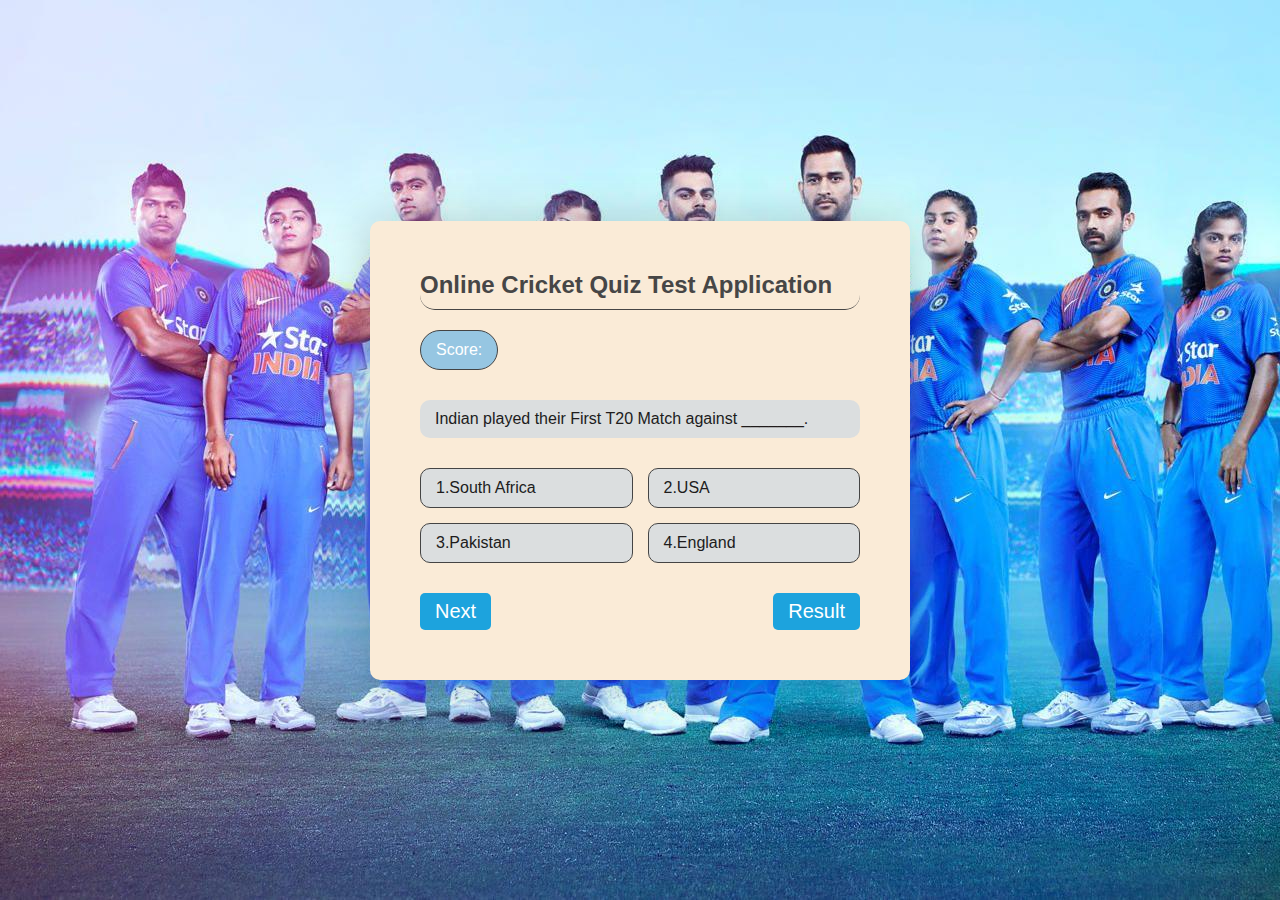
<file: questions.html>
<!DOCTYPE html>
<html lang="en">

<head>
    <meta charset="UTF-8">
    <meta name="viewport" content="width=device-width, initial-scale=1.0">
    <title>Quiz Test</title>
    <link rel="stylesheet" href="style.css" />
</head>

<body>
    <div class="box" id="questionScreen">
        <div class="title">
            Online Cricket Quiz Test Application
        </div>
        <div class="header">
            <div class="scoreBox" style="color:white; background-color: rgb(150, 198, 226);">Score: <span></span> </div>
        </div>

        <div class="questionBox">
            
        </div>
        <div class="optionBox" >
            <span onclick="checkAnswer(this)" data-opt="1"></span>
            <span onclick="checkAnswer(this)" data-opt="2"></span>
            <span onclick="checkAnswer(this)" data-opt="3"></span>
            <span onclick="checkAnswer(this)" data-opt="4"></span>
        </div>
        <div class="footer">
            <button onclick="showNext()">
                Next
            </button>
            <button onclick="showResult(1)">
                 Result
            </button>
        </div>
    </div>
    <div class="box" id="resultScreen" style="display: none;">
        <div class="title">
            Online Quiz Result
        </div>
        <div class="resultBox">
            <label>Questions : </label>
            <span id="titalQuestions">5</span>
            <label>Attempted : </label>
            <span id="attemptQuestion">0</span>
            <label>Correct : </label>
            <span id="correctAnswers">0</span>
            <label>Wrong : </label>
            <span id="wrongAnswers">0</span>

        </div>
        <div class="buttonBox">
            <a href="index.html">Start Again</a>
            <a href="review.html">Review Solutions</a>
        </div>
    </div>




</body>
<script src="js/jquery-3.5.1.min.js"></script>
<script src="js/quiz.js"></script>
<script src="js/script.js"></script>

</html>
</file>
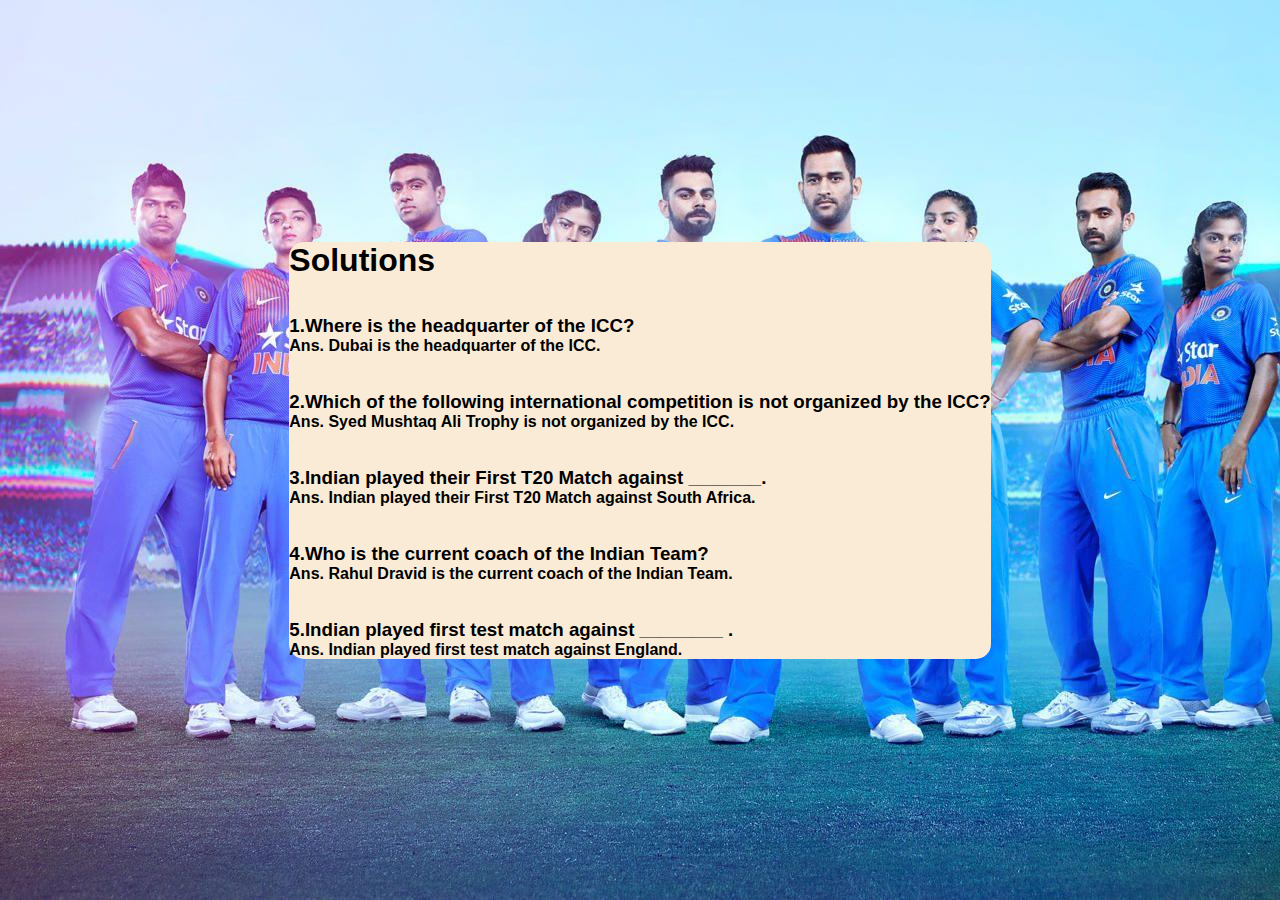
<file: review.html>
<!DOCTYPE html>
<html lang="en">
<head>
    <meta charset="UTF-8">
    <meta name="viewport" content="width=device-width, initial-scale=1.0">
    <title>Review Solutions</title>
    <link rel="stylesheet" href="style.css"/>
</head>
<body>
    <div class="container1">
        <h1><b>Solutions</b></h1>
        <br/>
        <br/>
        <h3>1.Where is the headquarter of the ICC?</h3>
        <h4>Ans. Dubai is the headquarter of the ICC.</h4>
        <br/>
        <br/>

        <h3>2.Which of the following international competition is not organized by the ICC?</h3>
        <h4>Ans. Syed Mushtaq Ali Trophy is not organized by the ICC. </h4>
        <br/>
        <br/>

        <h3>3.Indian played their First T20 Match against _______.</h3>
        <h4>Ans. Indian played their First T20 Match against South Africa.</h4>
        <br/>
        <br/>

        <h3>4.Who is the current coach of the Indian Team?</h3>
        <h4>Ans. Rahul Dravid is the current coach of the Indian Team.</h4>
        <br/>
        <br/>

        <h3>5.Indian played first test match against ________ .</h3>
        <h4>Ans. Indian played first test match against England.</h4>
    </div>
</body>
</html>
</file>
<file: style.css>
@import url("https://fonts.googleapis.com/css2?family=Open+Sans:wght@300&display=swap"); 

*{
    margin: 0;
    padding:0;
    box-sizing: border-box;
    border-radius: 15px;
}

body {
    font-family: 'sans-serif', sans-serif;
    background-image: url("image/ICT.jpg");
    background-size: cover;
    display: flex;
    justify-content: center;
    align-items: center;
    min-height: 100vh;
}
.container{
    width: 750px;
    background-color: rgb(92 155 182 / 66%);
    box-shadow: 0 0 50px 0 rgb(0 0 0 / 20%);
    min-height: 350px;
    padding:50px 50px ;
    border-radius: 10px;
    display:flex;
}
.leftSide,
.rightSide{
    width: 50%;
}
.leftSide img{
    height:300px;
    width:300px;
}
.rightSide h1{
    color:#201414;
    font-size: 32px;
}
.rightSide h2{
    color: #444 ;
    margin:20px auto 10px;
    font-size:25px;
}
.rightSide ul{
    color: #000 ;
    font-size:18px;
    margin-top:600;
    list-style-type: circle;
    list-style-position: inside;
    
}
.rightSide ul li{
    margin-top: 5px;
}
.rightSide a{
    background-color: #005efb;
    border-radius: 100px;
    color:rgb(46, 40, 40);
    font-weight:600;
    width:100%;
    display:inline-block;
    text-align: center;
    padding:15px 0;
    margin-top:25px;
    text-decoration: none;
    outline:none;

}
.box{
    background-color:antiquewhite;
    border-radius: 10px;
    box-shadow:0 0 50px 0 rgba(0,0, 0, 0.2);
    min-height: 350px;
    width:540px;
    padding:50px;
}
.title{
    border-bottom: 1px solid #464646;
    color:#464646;
    padding-bottom:10px;
    margin-bottom:20px;
    font-weight:600;
    font-size:24px;
}

.optionBox span{
    background-color:rgb(219, 222, 223);
    border-radius: 10px;
    color:rgb(32, 28, 28);
    border:1px solid,#444;
    padding:10px 15px;
    

}
.header{
    margin-bottom: 30px;
    display:flex;
    justify-content:space-between ;
}
.scoreBox{
    border-radius: 100px;
    padding:10px 15px;
    border:1px solid #444;
    color:#444;
}
.questionBox{
    background-color: rgb(219, 222, 223);
    color:rgb(32, 28, 28);
    border-radius: 10px;
    padding:10px 15px;
}
.optionBox{
    display: grid;
    grid-template-columns: 1fr 1fr;
    margin: 30px 0;
    grid-gap:15px;
}
.footer{
    display: flex;
    justify-content: space-between;
}
.footer button{
    background-color: #1da3dd;
    border-radius: 5px;
    padding:7px 15px;
    color:#fff;
    border:0;
    outline:none;
    font-size: 20px;
}
.resultBox{
    margin-bottom: 30px;
    display: grid;
    grid-template-columns: 1fr 1fr;
    grid-row-gap:15px;
    font-size:20px
}
.resultBox *:nth-child(odd){
    text-align:right;
}
.resultBox span{
    font-weight: 600;
}
.buttonBox{
    border-top:1px solid #444;
    
    text-align:center;
}
.buttonBox a{
    background-color:#1da3dd;
    border-radius: 50px;
    border:0;
    text-decoration: none;
    color:#fff;
    outline: none;
    padding: 7px 15px;
    margin-top: 30px;
    display: inline-block;
}
.optionBox span.right{
    background-color: rgb(74, 206, 57);
    border-color: chartreuse;
    color:cornsilk;
}
.optionBox span.wrong{
    background-color: crimson;
    border-color:crimson;
    color:cyan;
}
.container1{
    background-color: antiquewhite;

}
span:hover{
    background-color: rgb(241, 241, 79);
}


@media screen and (max-width:768px){
    .leftSide{
        display: none;
    }
    .container{
        width: 425px;
    }
    .rightSide{
        width:100px;
    }
    .optionBox{
        grid-template-columns: 1fr;
    }
}
</file>
